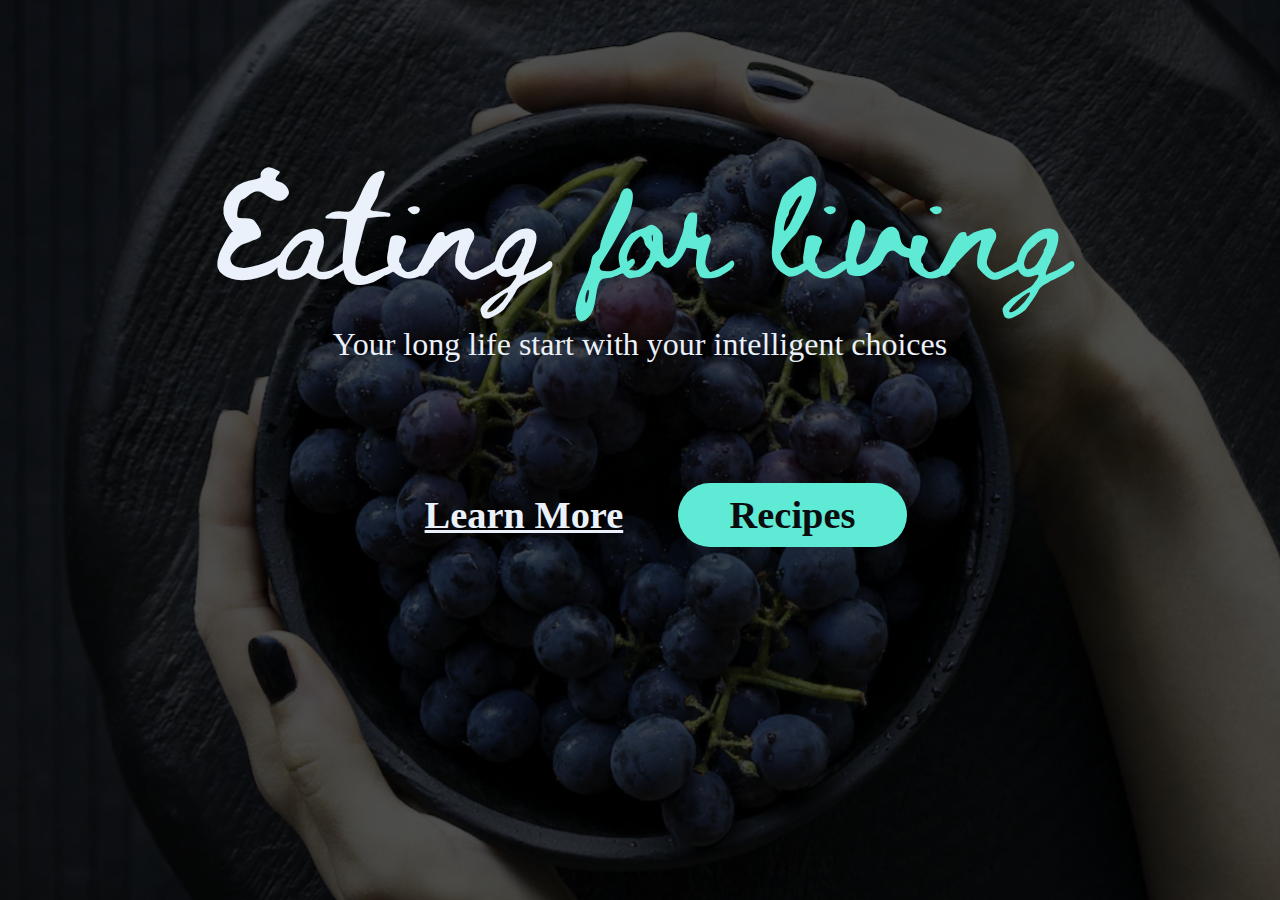
<file: HealthRecipes/index.html>
<!DOCTYPE html>
<html lang="en">
<head>
    <meta charset="UTF-8">
    <meta http-equiv="X-UA-Compatible" content="IE=edge">
    <meta name="viewport" content="width=device-width, initial-scale=1.0">
    <link rel="stylesheet" href="./style.css">
    <title>Healthy Recipes</title>
</head>
<body>
    <h1>Eating <span>for living </span></h1>
    <p>Your long life start with  your intelligent choices</p>

    <a href="#">Learn More</a>
    <button><a href="#" class="btn-travel">Recipes</a></button>
</body>
</html>
</file>
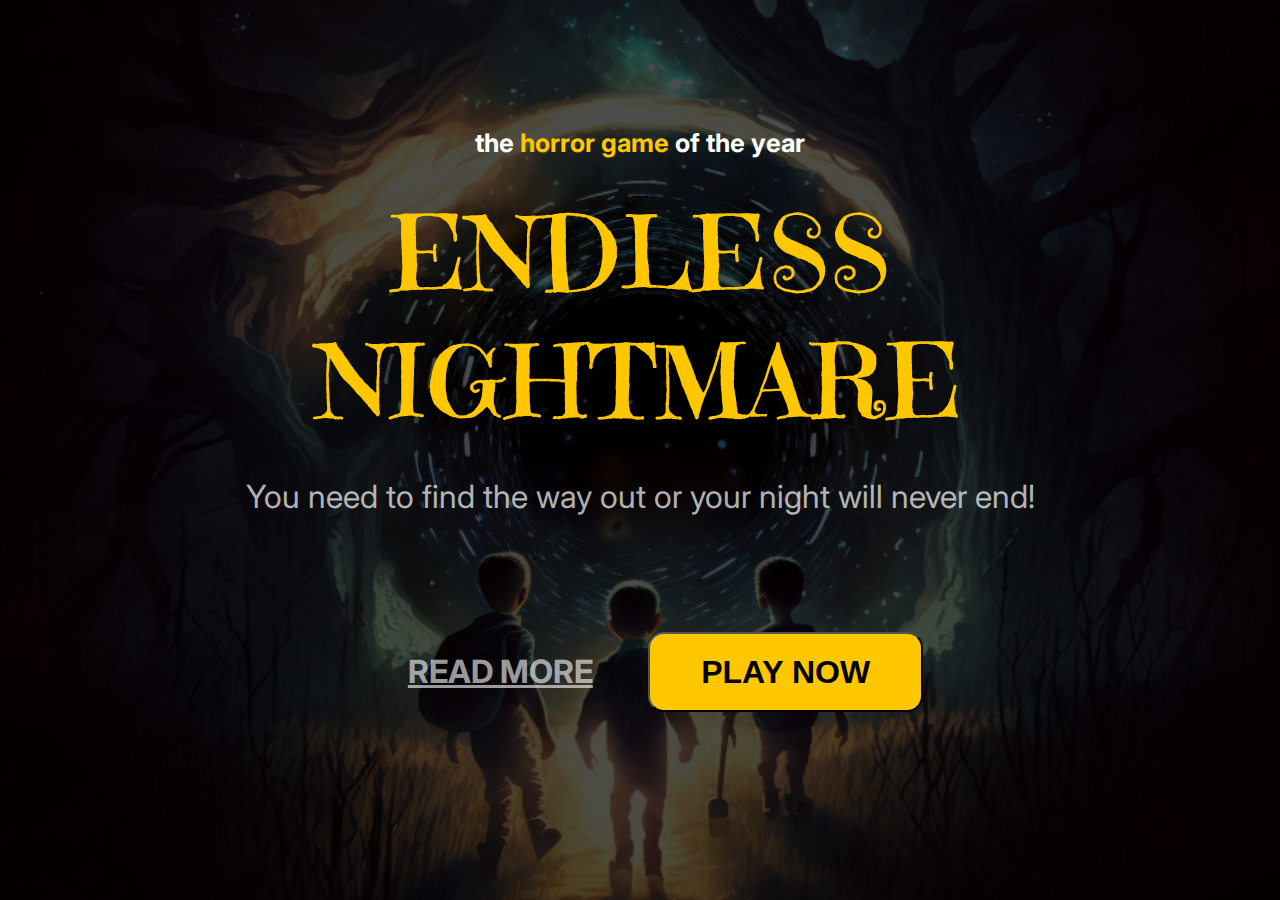
<file: HorrorGame/index.html>
<!DOCTYPE html>
<html lang="en">
<head>
    <meta charset="UTF-8">
    <meta http-equiv="X-UA-Compatible" content="IE=edge">
    <meta name="viewport" content="width=device-width, initial-scale=1.0">
    <link rel="stylesheet" href="./style.css">
    <title>Horror Game</title>
</head>
<body>
    <h3>the <span>horror game</span> of the year</h3>
    <h1>ENDLESS <br> NIGHTMARE</h1>
    <p>You need to find the way out or your night will never end!</p>

    <a href="#">READ MORE</a>
    <button><a href="#" class="btn-play">PLAY NOW</a></button>
</body>
</html>
</file>
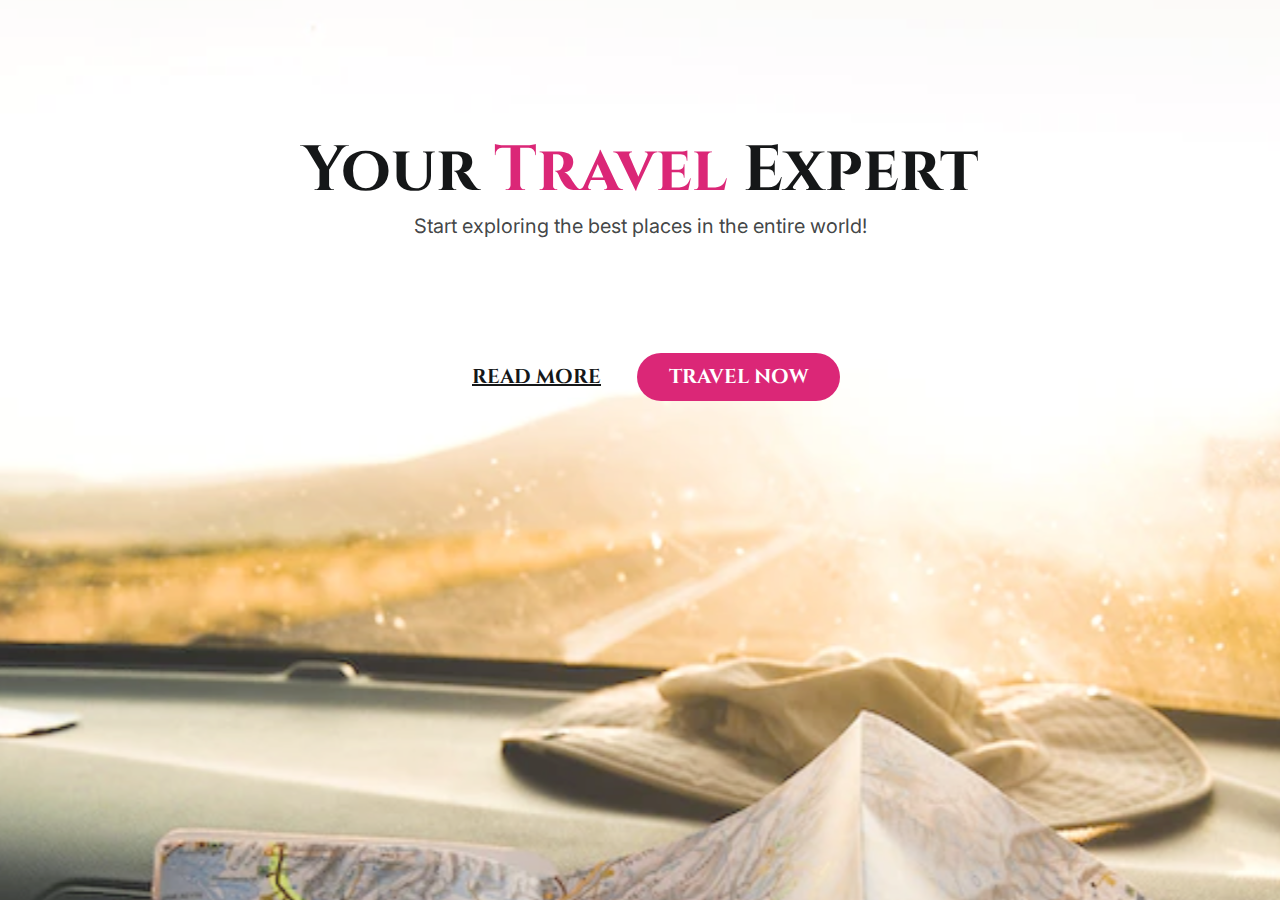
<file: TravelExpert/index.html>
<!DOCTYPE html>
<html lang="en">
<head>
    <meta charset="UTF-8">
    <meta http-equiv="X-UA-Compatible" content="IE=edge">
    <meta name="viewport" content="width=device-width, initial-scale=1.0">
    <link rel="stylesheet" href="./style.css">
    <title>TRAVEL EXPERT</title>
</head>
<body>
    <h1>Your <span>Travel</span> Expert</h1>
    <p>Start exploring the best places in the entire world!</p>

    <a href="#">READ MORE</a>
    <button><a href="#" class="btn-travel">TRAVEL NOW</a></button>
    
</body>
</html>
</file>
<file: HealthRecipes/style.css>
@import url('https://fonts.googleapis.com/css2?family=Beth+Ellen&family=Spectral:wght@500;600&display=swap');

* {
    margin: 0;
    padding: 0;
    box-sizing: border-box;
    -webkit-font-smoothing: antialiased;
    -moz-osx-font-smoothing: grayscale;
  }
  
  body{
    color: #EBF1FB;
    font-family: 'Spectral';
    padding-top: 8rem;
    background-color: #000000;
    background-image: url(./assets/image.svg);
    background-repeat: no-repeat;
    background-position: center ;
    background-size: cover;
    height: 100vh;
    text-align: center;
  }

  
h1 {
    font-family: 'Beth Ellen';
    font-weight: 400;
    font-size: 6.4rem;
    line-height: 12.0rem;
    color: #EBF1FB;
    }

h1 span {
    color: #5EEAD4;
}


p {
    font-family: 'Inter';
    font-weight: 500;
    font-size: 2.0rem;
    line-height: 3.0rem;
    margin-bottom: 7.2rem;
}

a{
    font-family: 'Cinzel';
    font-weight: 600;
    font-size: 2.4rem;
    line-height: 2.4rem;
    color: #EBF1FB;
    padding: 1.6rem 3.2rem;
}


.btn-travel{
    color: #0B0C0E;
    text-decoration: none;  

}

button {
    font-weight: 700;
    background-color: #5EEAD4;;
    width: fit-content;
    height: 4rem;
    border-radius: 2.5rem;
    border:none;
    

}

button:active {
    transform: translateY(.2rem);
    box-shadow: 0 .2rem .4rem rgba(0, 0, 0, 0.1);
}
</file>
<file: HorrorGame/style.css>
@import url('https://fonts.googleapis.com/css2?family=Emilys+Candy&display=swap');
@import url('https://fonts.googleapis.com/css2?family=Inter:wght@400;700&display=swap');

* {
  margin: 0;
  padding: 0;
  box-sizing: border-box;
  -webkit-font-smoothing: antialiased;
  -moz-osx-font-smoothing: grayscale;
}

body{
    padding-top: 8rem;
    font-family: 'Inter';
    color: white;
    background-color:  #000000;
    background-image: url(./assets/image.svg);
    background-repeat: no-repeat;
    background-position: center ;
    background-size: cover;
    height: 100vh;

    text-align: center;
}

h3 {
    font-weight: 700;
    font-size: 1.6rem;
    line-height: 1.9rem;
    color: #FFFFFF;
}

span {
    color: #FFC700;
}

h1 {
    font-family: 'Emilys Candy';
    font-weight: 400;
    font-size: 6.4rem;
    line-height: 8rem;
    text-align: center;
    padding: 2rem;

    color: #FFC700;
}

p {
    color: rgba(255, 255, 255, 0.7);
    font-weight: 400;
    font-size: 2rem;
    line-height: 2.4rem;
    margin-bottom: 7.2rem;
}

a {
    font-weight: 700;
    font-size: 2rem;
    line-height: 2.4rem;
    color: rgba(255, 255, 255, 0.6);    
    padding: 1.2rem 3.2rem;
}

.btn-play{
    color: #000000;
    text-decoration: none;  

}

button {
    font-weight: 700;
    background-color: #FFC700;
    width: fit-content;
    height: 5rem;
    border-radius: 1rem;
    

}

button:active {
    transform: translateY(.2rem);
    box-shadow: 0 .2rem .4rem rgba(0, 0, 0, 0.1);
}
</file>
<file: TravelExpert/style.css>
@import url('https://fonts.googleapis.com/css2?family=Cinzel:wght@700&display=swap');
@import url('https://fonts.googleapis.com/css2?family=Inter:wght@400;700&display=swap');

* {
  margin: 0;
  padding: 0;
  box-sizing: border-box;
  -webkit-font-smoothing: antialiased;
  -moz-osx-font-smoothing: grayscale;
}

body{
    font-family: 'Cinzel';
    padding-top: 8rem;
    background-image: url(./assets/image.svg);
    background-repeat: no-repeat;
    background-position: center ;
    background-size: cover;
    height: 100vh;
    text-align: center;
}

h1 {
    font-weight: 700;
    font-size: 64px;
    line-height: 86px;
    color: #151718;
}

h1 span {
    color: #DB2777;
}


p {
    font-family: 'Inter';
    font-weight: 400;
    font-size: 20px;
    line-height: 24px;
    color: rgba(44, 46, 47, 0.9);
    margin-bottom: 7.2rem;
}

a{
    font-family: 'Cinzel';
    font-weight: 700;
    font-size: 20px;
    line-height: 24px;
    color: #151718;
    padding: 16px 32px;
}


.btn-travel{
    color: #FFFFFF;
    text-decoration: none;  

}

button {
    font-weight: 700;
    background-color: #DB2777;
    width: fit-content;
    height: 3rem;
    border-radius: 2.5rem;
    border:none;
    

}

button:active {
    transform: translateY(.2rem);
    box-shadow: 0 .2rem .4rem rgba(0, 0, 0, 0.1);
}
</file>
